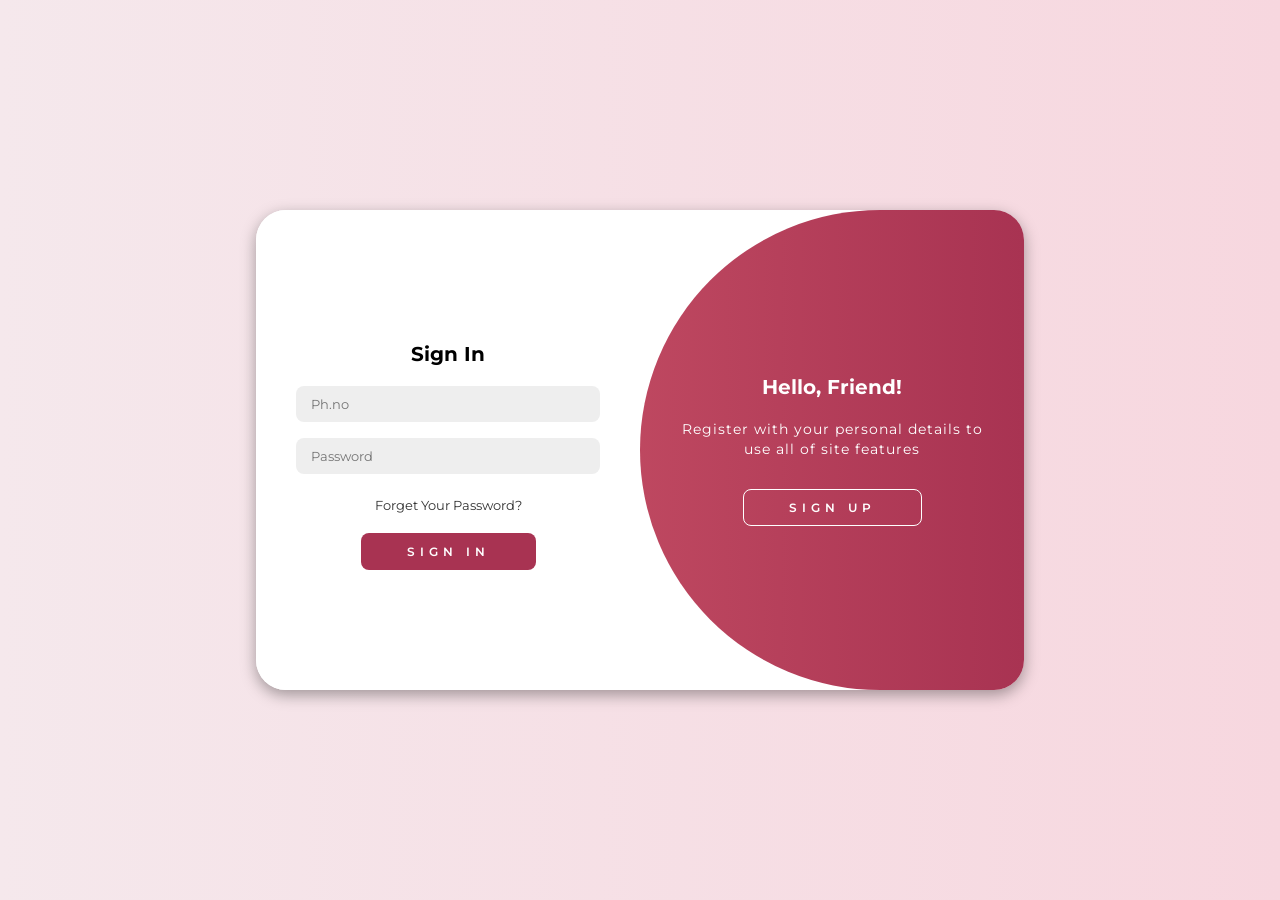
<file: index.html>
<!DOCTYPE html>
<html lang="en">

<head>
    <meta charset="UTF-8">
    <meta name="viewport" content="width=device-width, initial-scale=1.0">
    <link rel="stylesheet" href="https://cdnjs.cloudflare.com/ajax/libs/font-awesome/6.4.2/css/all.min.css">
    <link rel="stylesheet" href="style.css">
    <title>Modern Login Page | AsmrProg</title>
</head>

<body>

    <div class="container" id="container">
        <div class="form-container sign-up">
            <form>
                <h1>Create Account</h1>
                <input type="text" placeholder="Name">
                <input type="number" placeholder="Ph.no">
                <input type="password" placeholder="Password">
                <input type="password" placeholder="Confirm Password">
                <button>Sign Up</button>
            </form>
        </div>
        <div class="form-container sign-in">
            <form>
                <h1>Sign In</h1>
                <input type="number" placeholder="Ph.no">
                <input type="password" placeholder="Password">
                <a href="#">Forget Your Password?</a>
                <button>Sign In</button>
            </form>
        </div>
        <div class="toggle-container">
            <div class="toggle">
                <div class="toggle-panel toggle-left">
                    <h1>Welcome Back!</h1>
                    <p>Enter your personal details to use all of site features</p>
                    <button class="hidden" id="login">Sign In</button>
                </div>
                <div class="toggle-panel toggle-right">
                    <h1>Hello, Friend!</h1>
                    <p>Register with your personal details to use all of site features</p>
                    <button class="hidden" id="register">Sign Up</button>
                </div>
            </div>
        </div>
    </div>

    <script src="script.js"></script>
</body>

</html>
</file>
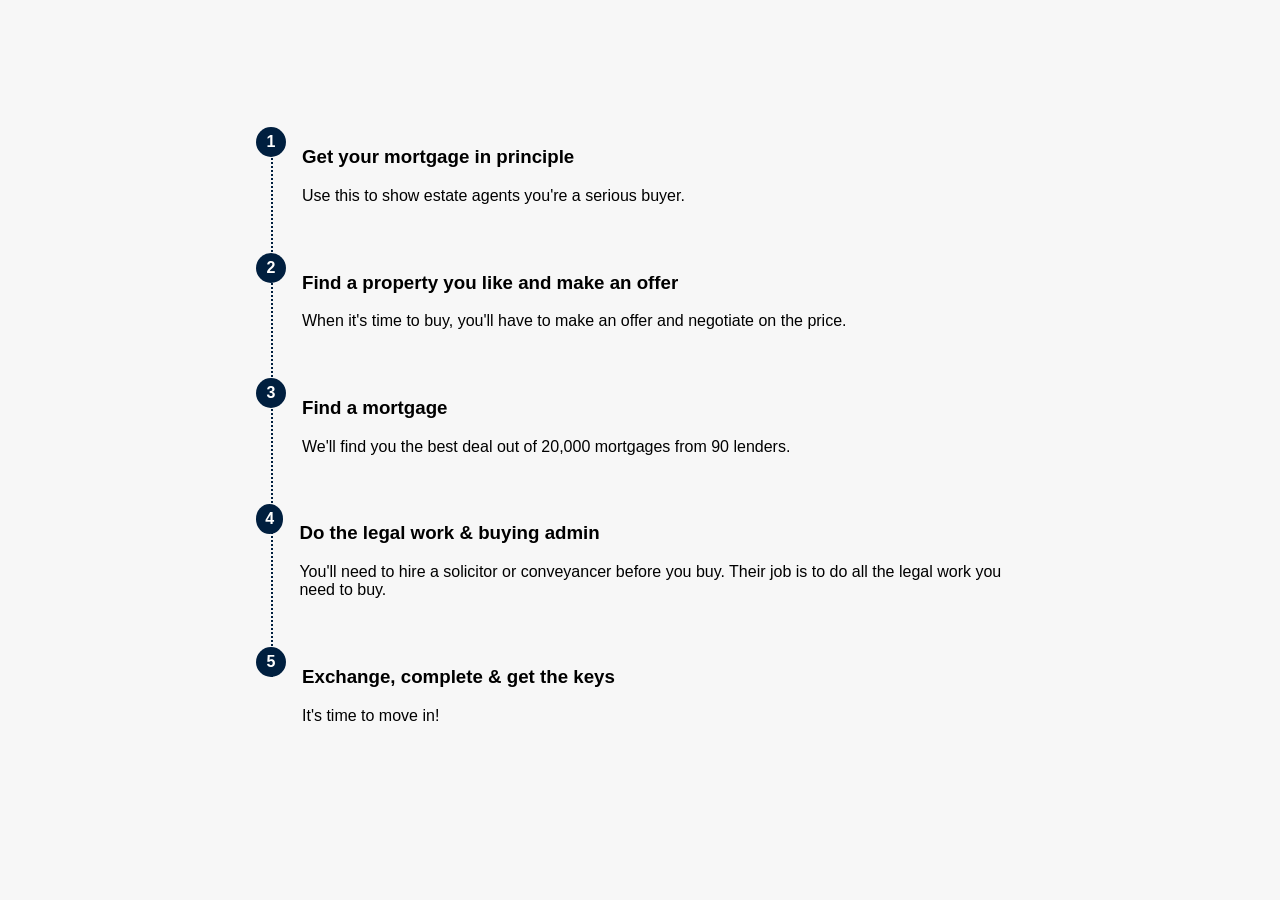
<file: temp/i.html>
<!DOCTYPE html>
<html lang="en">
<head>
    <meta charset="UTF-8">
    <meta name="viewport" content="width=device-width, initial-scale=1.0">
    <title>Home Buying Journey</title>
    <link rel="stylesheet" href="style.css">
</head>
<body>
    <div class="container">
        <div class="step">
            <div class="circle">1</div>
            <div class="text">
                <h3>Get your mortgage in principle</h3>
                <p>Use this to show estate agents you're a serious buyer.</p>
            </div>
        </div>
        <div class="step">
            <div class="circle">2</div>
            <div class="text">
                <h3>Find a property you like and make an offer</h3>
                <p>When it's time to buy, you'll have to make an offer and negotiate on the price.</p>
            </div>
        </div>
        <div class="step">
            <div class="circle">3</div>
            <div class="text">
                <h3>Find a mortgage</h3>
                <p>We'll find you the best deal out of 20,000 mortgages from 90 lenders.</p>
            </div>
        </div>
        <div class="step">
            <div class="circle">4</div>
            <div class="text">
                <h3>Do the legal work & buying admin</h3>
                <p>You'll need to hire a solicitor or conveyancer before you buy. Their job is to do all the legal work you need to buy.</p>
            </div>
        </div>
        <div class="step">
            <div class="circle">5</div>
            <div class="text">
                <h3>Exchange, complete & get the keys</h3>
                <p>It's time to move in!</p>
            </div>
        </div>
    </div>
</body>
</html>
</file>
<file: style.css>
@import url('https://fonts.googleapis.com/css2?family=Montserrat:wght@300;400;500;600;700&display=swap');

html {
    font-size: 62.5%;
}

* {
    margin: 0;
    padding: 0;
    box-sizing: border-box;
    font-family: 'Montserrat', sans-serif;
}

body {
    background-color: #c9d6ff;
    background: linear-gradient(to right, #f5e8ec, #f7d7df);
    display: flex;
    align-items: center;
    justify-content: center;
    flex-direction: column;
    height: 100vh;
}

.container {
    background-color: #fff;
    border-radius: 3rem;
    box-shadow: 0 0.5rem 1.5rem rgba(0, 0, 0, 0.35);
    position: relative;
    overflow: hidden;
    width: 76.8rem;
    max-width: 100%;
    min-height: 48rem;
    display: flex;
    flex-direction: column;
    align-items: center;
    justify-content: center;
    padding: 2rem;
}

.container p {
    font-size: 1.4rem;
    line-height: 2rem;
    letter-spacing: 0.1rem;
    margin: 2rem 0;
}

.container span {
    font-size: 1.2rem;
}

.container a {
    color: #333;
    font-size: 1.3rem;
    text-decoration: none;
    margin: 1.5rem 0 1rem;
}

.container button {
    background-color: #a83352; /* Updated button color */
    color: #fff;
    font-size: 1.2rem;
    padding: 1rem 4.5rem;
    border: 0.1rem solid transparent;
    border-radius: 0.8rem;
    font-weight: 600;
    letter-spacing: 0.5rem;
    text-transform: uppercase;
    margin-top: 1rem;
    cursor: pointer;
    transition: background-color 0.3s;
}

.container button:hover {
    background-color: #d45c6e; /* Darker shade on hover */
}

.container button.hidden {
    background-color: transparent;
    border-color: #fff;
}

.container form {
    background-color: #fff;
    display: flex;
    align-items: center;
    justify-content: center;
    flex-direction: column;
    padding: 0 4rem;
    height: 100%;
    width: 100%;
}

form h1 {
    padding: 1.2rem;
}

.container input {
    background-color: #eee;
    border: none;
    margin: 0.8rem 0;
    padding: 1rem 1.5rem;
    font-size: 1.3rem;
    border-radius: 0.8rem;
    width: 100%;
    outline: none;
}

.form-container {
    position: absolute;
    top: 0;
    height: 100%;
    transition: all 0.6s ease-in-out;
    display: flex;
    align-items: center;
    justify-content: center;
    flex-direction: column;
}

.sign-in {
    left: 0;
    width: 50%;
    z-index: 2;
    opacity: 1; /* Ensure it's fully visible */
    transform: translateX(0); /* Ensure it's fully visible */
}

.container.active .sign-in {
    transform: translateX(100%);
    opacity: 0;
    z-index: 1;
}

.sign-up {
    left: 0;
    width: 50%;
    opacity: 0;
    z-index: 1;
}

.container.active .sign-up {
    transform: translateX(100%);
    opacity: 1;
    z-index: 5;
    animation: move 0.6s;
}

@keyframes move {
    0%, 49.99% {
        opacity: 0;
        z-index: 1;
    }
    50%, 100% {
        opacity: 1;
        z-index: 5;
    }
}

.social-icons {
    margin: 2rem 0;
}

.social-icons a {
    border: 0.1rem solid #ccc;
    border-radius: 2rem;
    display: inline-flex;
    justify-content: center;
    align-items: center;
    margin: 0 0.3rem;
    width: 4rem;
    height: 4rem;
}

.toggle-container {
    position: absolute;
    top: 0;
    left: 50%;
    width: 50%;
    height: 100%;
    overflow: hidden;
    transition: all 0.6s ease-in-out;
    border-radius: 25rem 0 0 25rem;
    z-index: 1000;
}

.container.active .toggle-container {
    transform: translateX(-100%);
    border-radius: 0 25rem 25rem 0;
}

.toggle {
    background-color: #a83352; /* Updated toggle background color */
    height: 100%;
    background: linear-gradient(to right, #d45c6e, #a83352); /* Gradient to match button */
    color: #fff;
    position: relative;
    left: -100%;
    height: 100%;
    width: 200%;
    transform: translateX(0);
    transition: all 0.6s ease-in-out;
}

.container.active .toggle {
    transform: translateX(50%);
}

.toggle-panel {
    position: absolute;
    width: 50%;
    height: 100%;
    display: flex;
    align-items: center;
    justify-content: center;
    flex-direction: column;
    padding: 0 3rem;
    text-align: center;
    top: 0;
    transform: translateX(0);
    transition: all 0.6s ease-in-out;
}

.toggle-left {
    transform: translateX(-200%);
}

.container.active .toggle-left {
    transform: translateX(0);
}

.toggle-right {
    right: 0;
    transform: translateX(0);
}

.container.active .toggle-right {
    transform: translateX(200%);
}

@media (max-width: 768px) {
    html {
        font-size: 52.5%;
    }

    body {
        height: auto;
        padding: 2rem;
        height: 100vh;
    }

    .container {
        width: 100%;
        min-height: 62rem;
    }

    .toggle-container {
        left: 0;
        width: 100%;
        height: 40%;
        border-radius: 0 0 25rem 25rem;
    }

    .container.active .toggle-container {
        transform: translateY(150%);
        border-radius: 30rem 30rem 0 0;
    }

    .toggle {
        left: 0;
        width: 100%;
        height: 200%;
        transform: translateY(0);
    }

    .container.active .toggle {
        transform: translateY(0%);
    }

    .toggle-panel {
        width: 100%;
        height: 30%;
        top: 0;
        transform: translateY(0);
        transition: all 0.6s ease-in-out;
    }

    .toggle-left {
        transform: translateY(-200%);
    }

    .container.active .toggle-left {
        top: 12%;
        transform: translateY(0);
    }

    .toggle-right {
        top: 7%;
        transform: translateY(0);
    }

    .container.active .toggle-right {
        transform: translateY(200%);
    }

    .form-container {
        top: 50%;
        width: 100%;
        height: 40%;
        transition: all 0.6s ease-in-out;
    }

    button {
        margin-bottom: 2rem;
    }

    form {
        margin-top: 2rem;
    }

    .container.active .form-container.sign-in {
        transform: translateY(-100%);
    }

    .container.active .form-container.sign-up {
        transform: translateY(-100%);
        opacity: 1;
        z-index: 5;
    }
}
</file>
<file: temp/style.css>
body {
    font-family: Arial, sans-serif;
    margin: 0;
    padding: 0;
    display: flex;
    justify-content: center;
    align-items: center;
    height: 100vh;
    background-color: #f7f7f7;
}

.container {
    width: 60%;
}

.step {
    display: flex;
    align-items: flex-start;
    position: relative;
    margin-bottom: 2rem;
}

.circle {
    width: 30px;
    height: 30px;
    background-color: #001f3f;
    color: #fff;
    border-radius: 50%;
    display: flex;
    justify-content: center;
    align-items: center;
    font-size: 1rem;
    font-weight: bold;
    margin-right: 1rem;
    position: relative;
    z-index: 1;
}

.text {
    flex-grow: 1;
}

.step::before {
    content: "";
    position: absolute;
    top: 15px;
    left: 15px;
    width: 2px;
    height: calc(100% + 2rem); /* Adjust this value to match your spacing */
    border-left: 2px dotted #001f3f;
    z-index: 0;
}

.step:last-child::before {
    height: 15px; /* Hide the dotted line for the last step */
}
</file>
